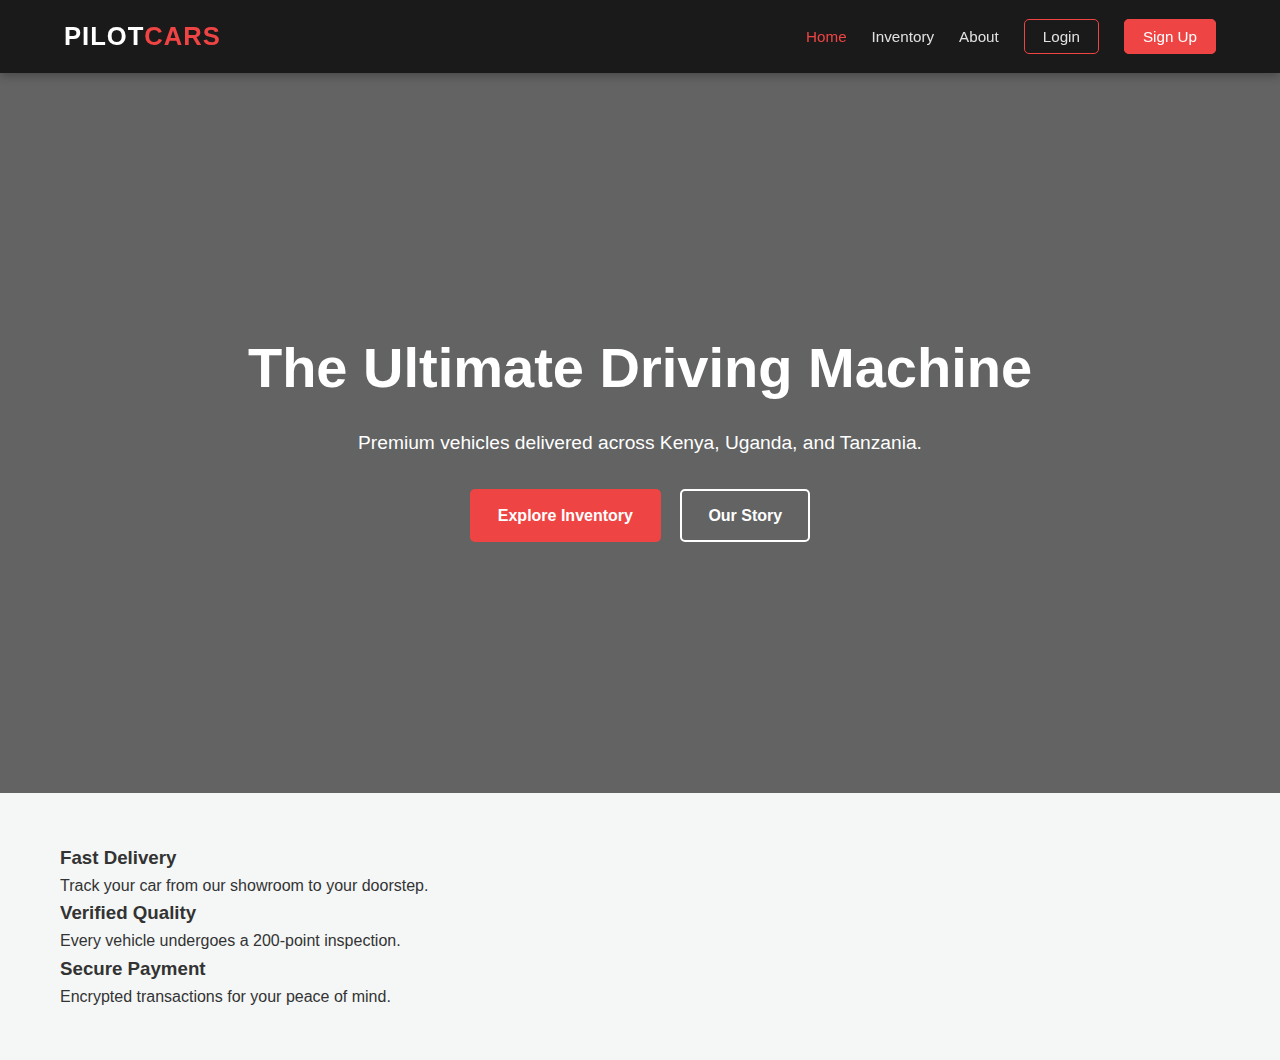
<file: index.html>
<!DOCTYPE html>
<html lang="en">
<head>
    <meta charset="UTF-8">
    <meta name="viewport" content="width=device-width, initial-scale=1.0">
    <title>Pilot Car Co. | Home</title>
    <link rel="stylesheet" href="css/style.css">
</head>
<body>

    <nav class="navbar">
        <div class="logo">PILOT<span>CARS</span></div>
        <ul class="nav-links">
            <li><a href="index.html" class="active">Home</a></li>
            <li><a href="shop.html">Inventory</a></li>
            <li><a href="about.html">About</a></li>
            <li><a href="login.html" class="nav-btn">Login</a></li>
            <li><a href="signup.html" class="nav-btn signup">Sign Up</a></li>
        </ul>
    </nav>

    <header class="hero">
        <div class="hero-content">
            <h1>The Ultimate Driving Machine</h1>
            <p>Premium vehicles delivered across Kenya, Uganda, and Tanzania.</p>
            <div class="hero-btns">
                <a href="shop.html" class="main-btn">Explore Inventory</a>
                <a href="about.html" class="sec-btn">Our Story</a>
            </div>
        </div>
    </header>

    <section class="features">
        <div class="container">
            <div class="feat-grid">
                <div class="feat-card">
                    <h3>Fast Delivery</h3>
                    <p>Track your car from our showroom to your doorstep.</p>
                </div>
                <div class="feat-card">
                    <h3>Verified Quality</h3>
                    <p>Every vehicle undergoes a 200-point inspection.</p>
                </div>
                <div class="feat-card">
                    <h3>Secure Payment</h3>
                    <p>Encrypted transactions for your peace of mind.</p>
                </div>
            </div>
        </div>
    </section>

</body>
</html>
</file>
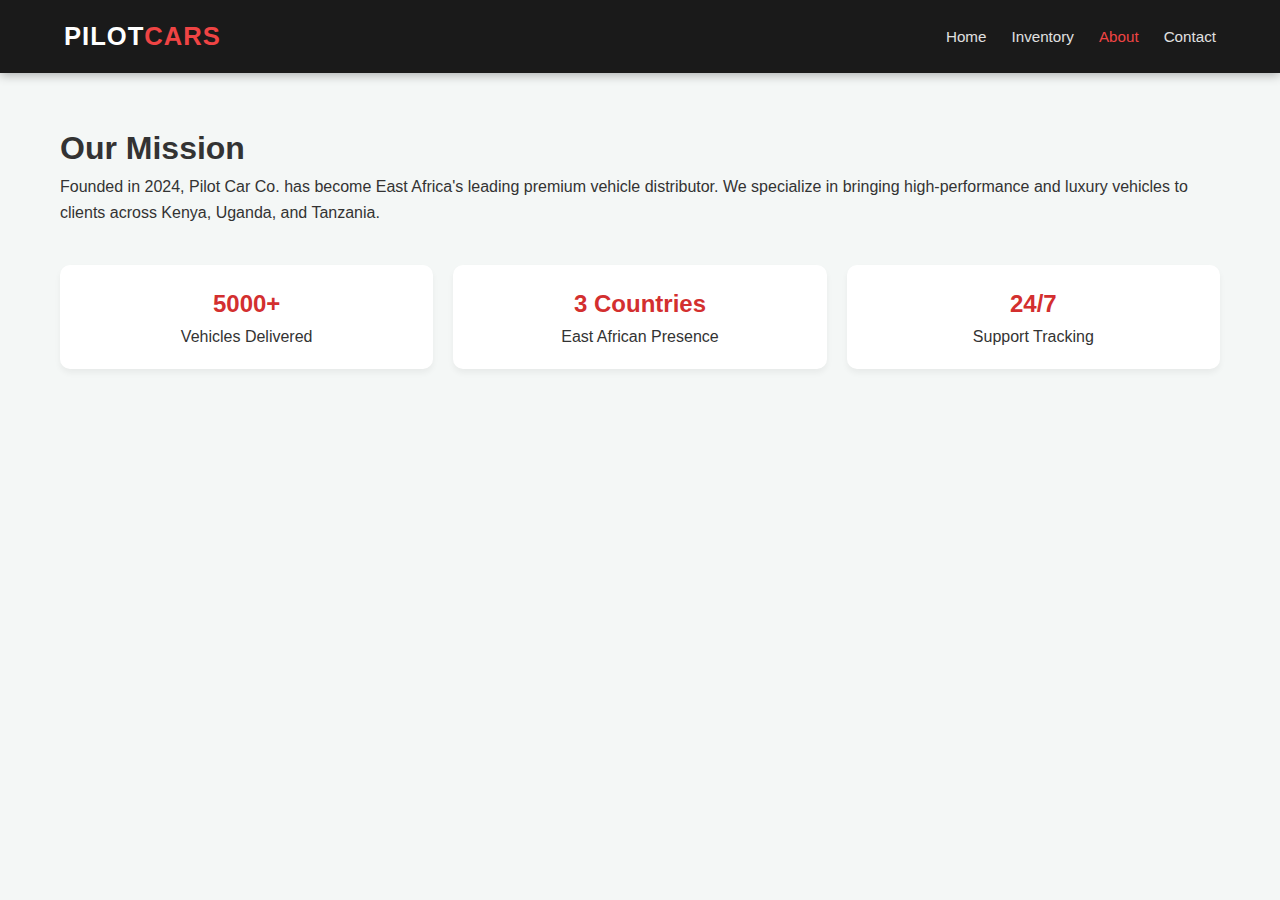
<file: about.html>
<!DOCTYPE html>
<html lang="en">
<head>
    <meta charset="UTF-8">
    <meta name="viewport" content="width=device-width, initial-scale=1.0">
    <title>About Us | Pilot Car Co.</title>
    <link rel="stylesheet" href="css/style.css">
</head>
<body>
    <nav class="navbar">
        <div class="logo">PILOT<span>CARS</span></div>
        <ul class="nav-links">
            <li><a href="index.html">Home</a></li>
            <li><a href="shop.html">Inventory</a></li>
            <li><a href="about.html" class="active">About</a></li>
            <li><a href="contact.html">Contact</a></li>
        </ul>
    </nav>

    <div class="container">
        <section class="about-section">
            <h1>Our Mission</h1>
            <p>Founded in 2024, Pilot Car Co. has become East Africa's leading premium vehicle distributor. We specialize in bringing high-performance and luxury vehicles to clients across Kenya, Uganda, and Tanzania.</p>
            
            <div class="stats-grid" style="display: grid; grid-template-columns: repeat(auto-fit, minmax(200px, 1fr)); gap: 20px; margin-top: 40px;">
                <div class="stat-card" style="background: white; padding: 20px; border-radius: 10px; text-align: center; box-shadow: 0 4px 6px rgba(0,0,0,0.05);">
                    <h2 style="color: #d32f2f;">5000+</h2>
                    <p>Vehicles Delivered</p>
                </div>
                <div class="stat-card" style="background: white; padding: 20px; border-radius: 10px; text-align: center; box-shadow: 0 4px 6px rgba(0,0,0,0.05);">
                    <h2 style="color: #d32f2f;">3 Countries</h2>
                    <p>East African Presence</p>
                </div>
                <div class="stat-card" style="background: white; padding: 20px; border-radius: 10px; text-align: center; box-shadow: 0 4px 6px rgba(0,0,0,0.05);">
                    <h2 style="color: #d32f2f;">24/7</h2>
                    <p>Support Tracking</p>
                </div>
            </div>
        </section>
    </div>
</body>
</html>
</file>
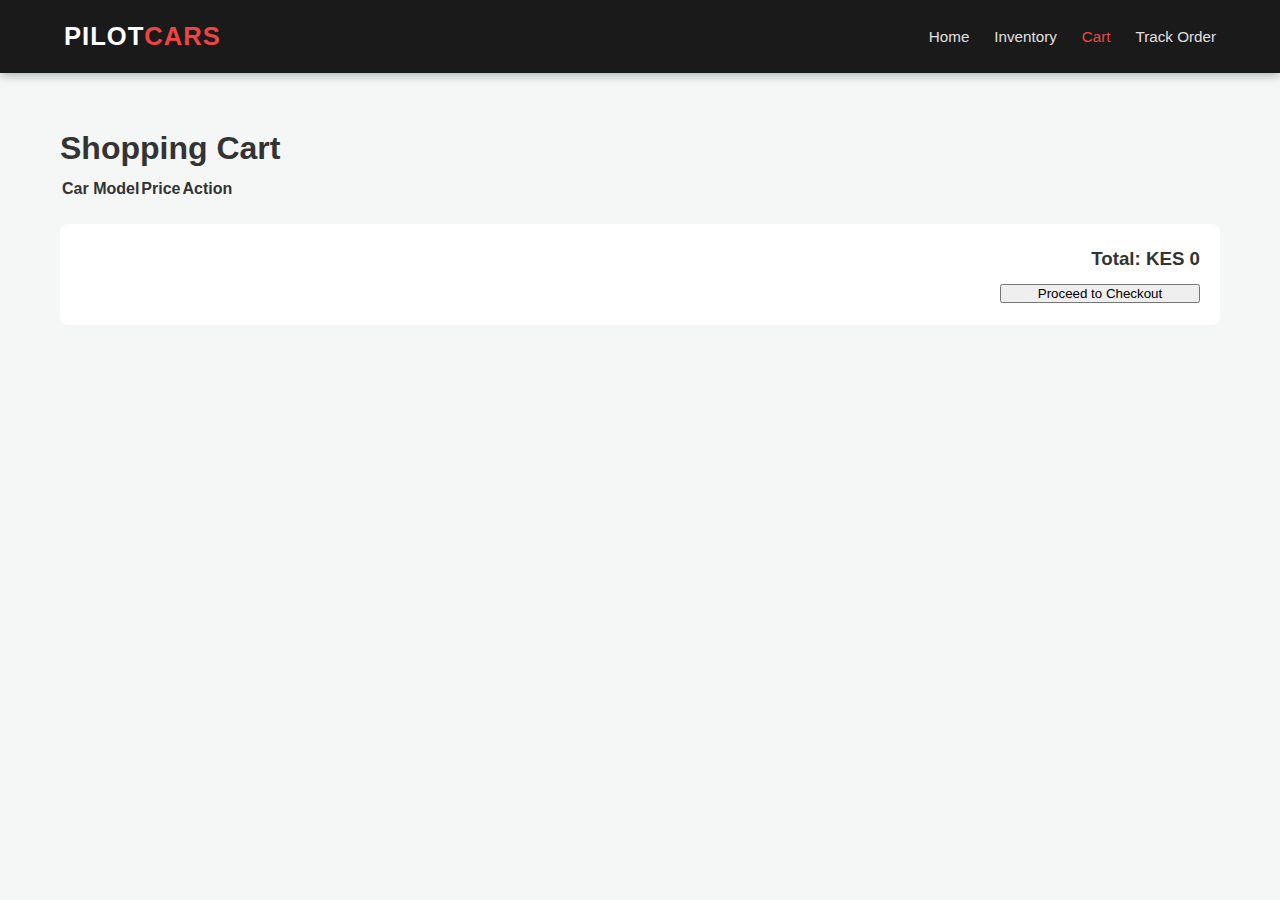
<file: cart.html>
<!DOCTYPE html>
<html lang="en">
<head>
    <meta charset="UTF-8">
    <meta name="viewport" content="width=device-width, initial-scale=1.0">
    <title>Your Cart | Pilot Car Co.</title>
    <link rel="stylesheet" href="css/style.css">
</head>
<body>

    <nav class="navbar">
        <div class="logo">PILOT<span>CARS</span></div>
        <ul class="nav-links">
            <li><a href="index.html">Home</a></li>
            <li><a href="shop.html">Inventory</a></li>
            <li><a href="cart.html" class="active">Cart</a></li>
            <li><a href="orders.html">Track Order</a></li>
        </ul>
    </nav>

    <div class="container">
        <h1>Shopping Cart</h1>
        <div id="cart-content">
            <table class="order-table">
                <thead>
                    <tr>
                        <th>Car Model</th>
                        <th>Price</th>
                        <th>Action</th>
                    </tr>
                </thead>
                <tbody id="cartItems">
                    </tbody>
            </table>

            <div class="cart-summary" style="margin-top: 20px; text-align: right; background: white; padding: 20px; border-radius: 8px;">
                <h3>Total: <span id="cartTotal">KES 0</span></h3>
                <button class="auth-btn" style="width: 200px; margin-top: 10px;" onclick="proceedToCheckout()">Proceed to Checkout</button>
            </div>
        </div>
    </div>

    <script src="js/script.js"></script>
</body>
</html>
</file>
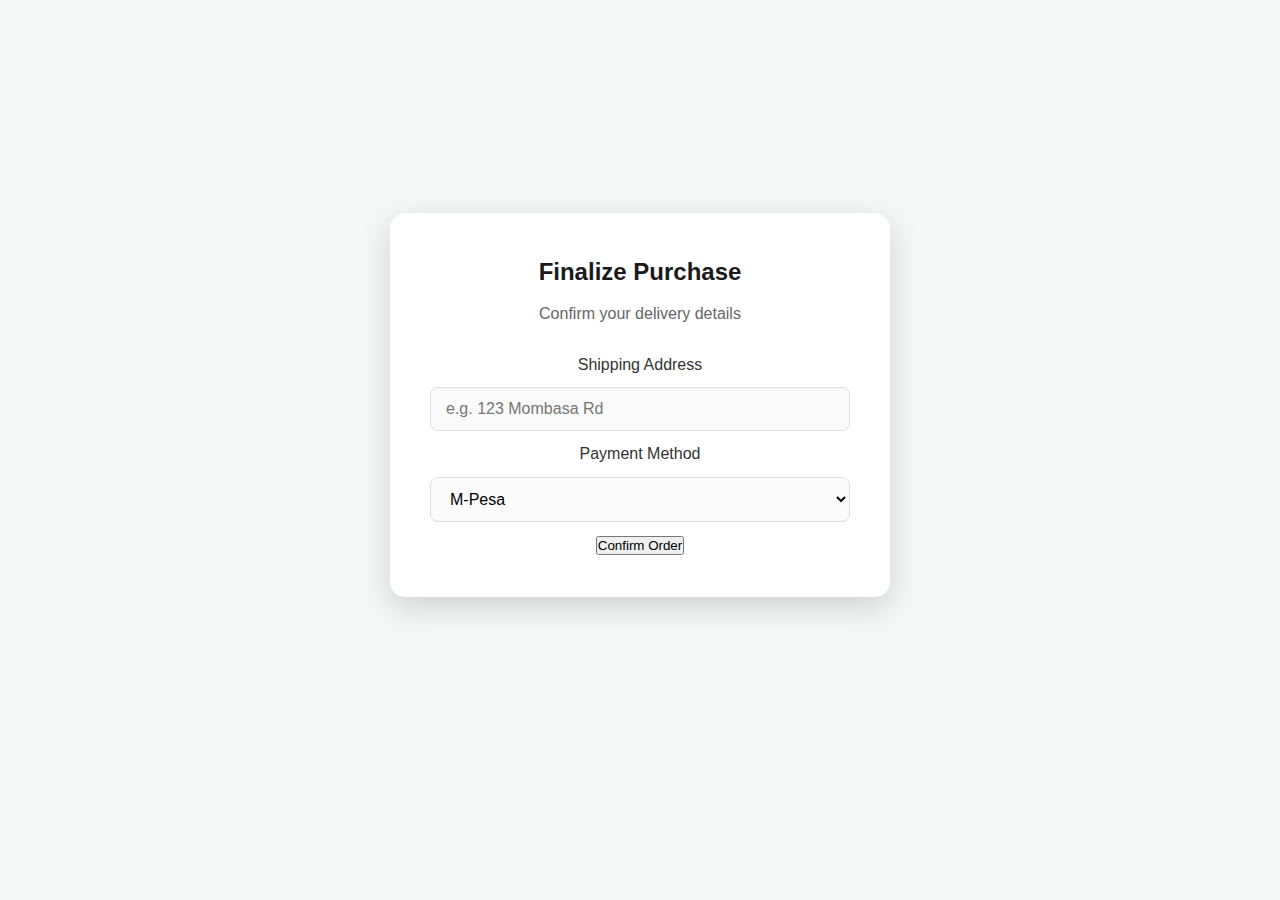
<file: checkout.html>
<!DOCTYPE html>
<html lang="en">
<head>
    <meta charset="UTF-8">
    <title>Checkout | Pilot Car Co.</title>
    <link rel="stylesheet" href="css/style.css">
</head>
<body>
    <div class="auth-container">
        <div class="auth-box">
            <h2>Finalize Purchase</h2>
            <p>Confirm your delivery details</p>
            <form id="checkoutForm">
                <div class="input-field">
                    <label>Shipping Address</label>
                    <input type="text" id="address" placeholder="e.g. 123 Mombasa Rd" required>
                </div>
                <div class="input-field">
                    <label>Payment Method</label>
                    <select required>
                        <option value="mpesa">M-Pesa</option>
                        <option value="card">Credit Card</option>
                        <option value="bank">Bank Transfer</option>
                    </select>
                </div>
                <button type="button" class="auth-btn" onclick="placeOrder()">Confirm Order</button>
            </form>
        </div>
    </div>

    <script>
        function placeOrder() {
            alert("Order Placed Successfully! You can now track your delivery.");
            localStorage.removeItem('cart'); // Clear cart after purchase
            window.location.href = 'orders.html';
        }
    </script>
</body>
</html>
</file>
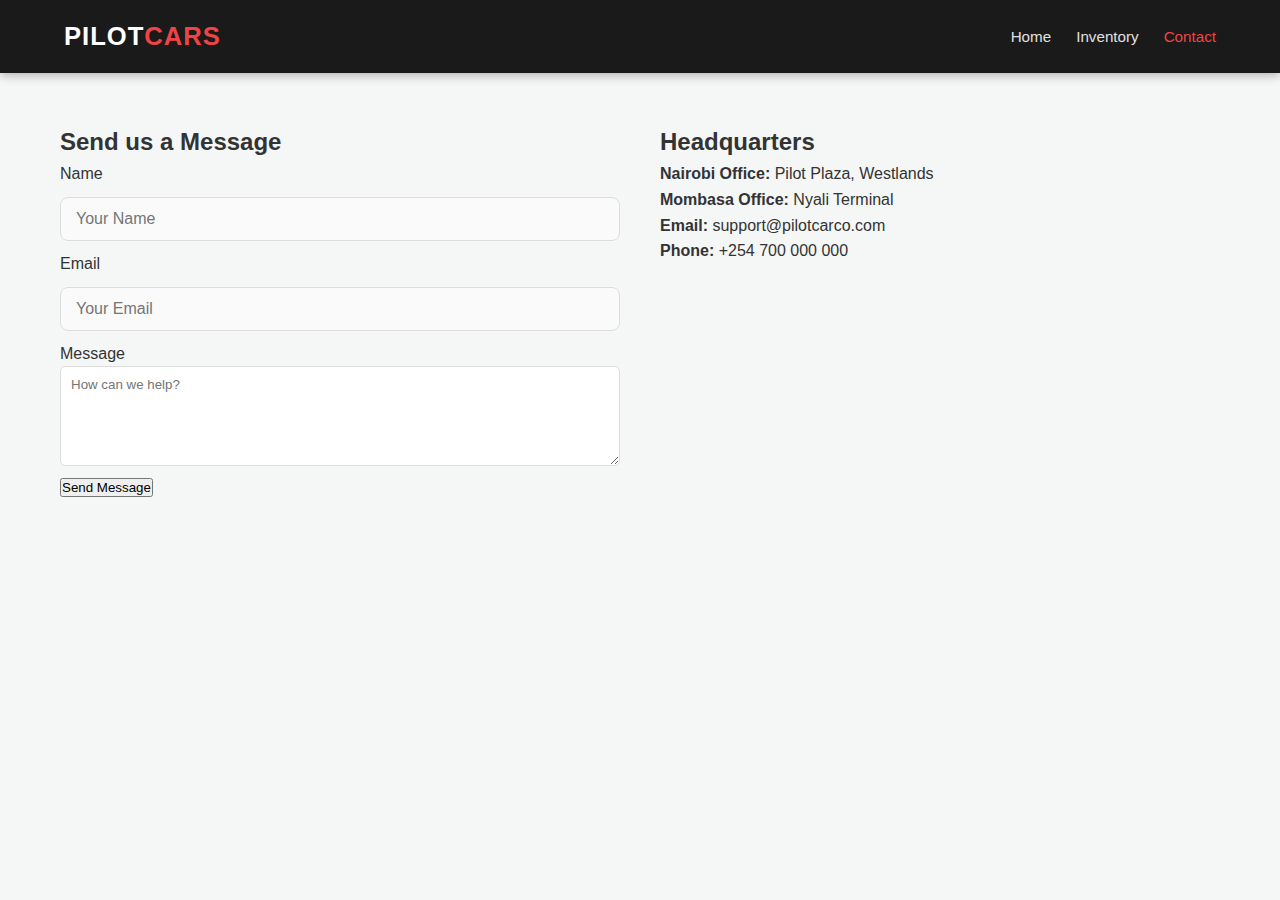
<file: contact.html>
<!DOCTYPE html>
<html lang="en">
<head>
    <meta charset="UTF-8">
    <meta name="viewport" content="width=device-width, initial-scale=1.0">
    <title>Contact Us | Pilot Car Co.</title>
    <link rel="stylesheet" href="css/style.css">
</head>
<body>
    <nav class="navbar">
        <div class="logo">PILOT<span>CARS</span></div>
        <ul class="nav-links">
            <li><a href="index.html">Home</a></li>
            <li><a href="shop.html">Inventory</a></li>
            <li><a href="contact.html" class="active">Contact</a></li>
        </ul>
    </nav>

    <div class="container">
        <div class="contact-wrapper" style="display: grid; grid-template-columns: repeat(auto-fit, minmax(300px, 1fr)); gap: 40px;">
            <div class="contact-form-side">
                <h2>Send us a Message</h2>
                <form onsubmit="alert('Message Sent! Our team will contact you shortly.'); return false;">
                    <div class="input-field">
                        <label>Name</label>
                        <input type="text" placeholder="Your Name" required>
                    </div>
                    <div class="input-field">
                        <label>Email</label>
                        <input type="email" placeholder="Your Email" required>
                    </div>
                    <div class="input-field">
                        <label>Message</label>
                        <textarea style="width: 100%; padding: 10px; border-radius: 5px; border: 1px solid #ddd; height: 100px;" placeholder="How can we help?"></textarea>
                    </div>
                    <button type="submit" class="auth-btn">Send Message</button>
                </form>
            </div>

            <div class="contact-info-side">
                <h2>Headquarters</h2>
                <p><strong>Nairobi Office:</strong> Pilot Plaza, Westlands</p>
                <p><strong>Mombasa Office:</strong> Nyali Terminal</p>
                <p><strong>Email:</strong> support@pilotcarco.com</p>
                <p><strong>Phone:</strong> +254 700 000 000</p>
            </div>
        </div>
    </div>
</body>
</html>
</file>
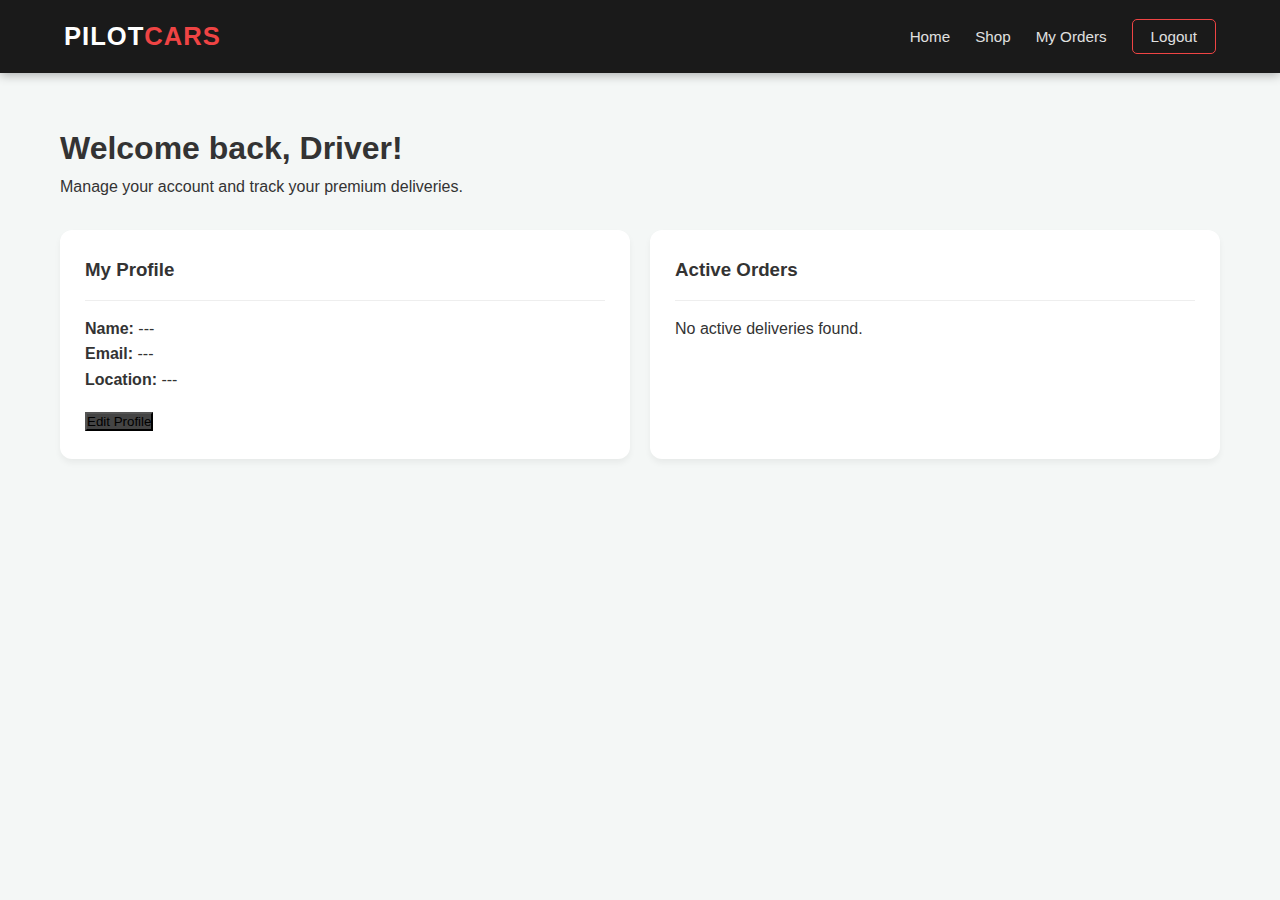
<file: dashboard.html>
<!DOCTYPE html>
<html lang="en">
<head>
    <meta charset="UTF-8">
    <meta name="viewport" content="width=device-width, initial-scale=1.0">
    <title>User Dashboard | Pilot Car Co.</title>
    <link rel="stylesheet" href="css/style.css">
</head>
<body>

    <nav class="navbar">
        <div class="logo">PILOT<span>CARS</span></div>
        <ul class="nav-links">
            <li><a href="index.html">Home</a></li>
            <li><a href="shop.html">Shop</a></li>
            <li><a href="orders.html">My Orders</a></li>
            <li><a href="#" onclick="logout()" class="nav-btn">Logout</a></li>
        </ul>
    </nav>

    <div class="container">
        <div class="dashboard-header">
            <h1>Welcome back, <span id="userGreeting">Driver</span>!</h1>
            <p>Manage your account and track your premium deliveries.</p>
        </div>

        <div class="dashboard-grid" style="display: grid; grid-template-columns: repeat(auto-fit, minmax(300px, 1fr)); gap: 20px; margin-top: 30px;">
            
            <div class="dash-card" style="background: white; padding: 25px; border-radius: 12px; box-shadow: 0 4px 6px rgba(0,0,0,0.05);">
                <h3>My Profile</h3>
                <hr style="margin: 15px 0; border: 0; border-top: 1px solid #eee;">
                <p><strong>Name:</strong> <span id="dashName">---</span></p>
                <p><strong>Email:</strong> <span id="dashEmail">---</span></p>
                <p><strong>Location:</strong> <span id="dashLocation">---</span></p>
                <button class="auth-btn" style="margin-top: 20px; background: #444;">Edit Profile</button>
            </div>

            <div class="dash-card" style="background: white; padding: 25px; border-radius: 12px; box-shadow: 0 4px 6px rgba(0,0,0,0.05);">
                <h3>Active Orders</h3>
                <hr style="margin: 15px 0; border: 0; border-top: 1px solid #eee;">
                <div id="activeOrderContent">
                    <p>No active deliveries found.</p>
                    <a href="shop.html" style="color: #d32f2
</file>
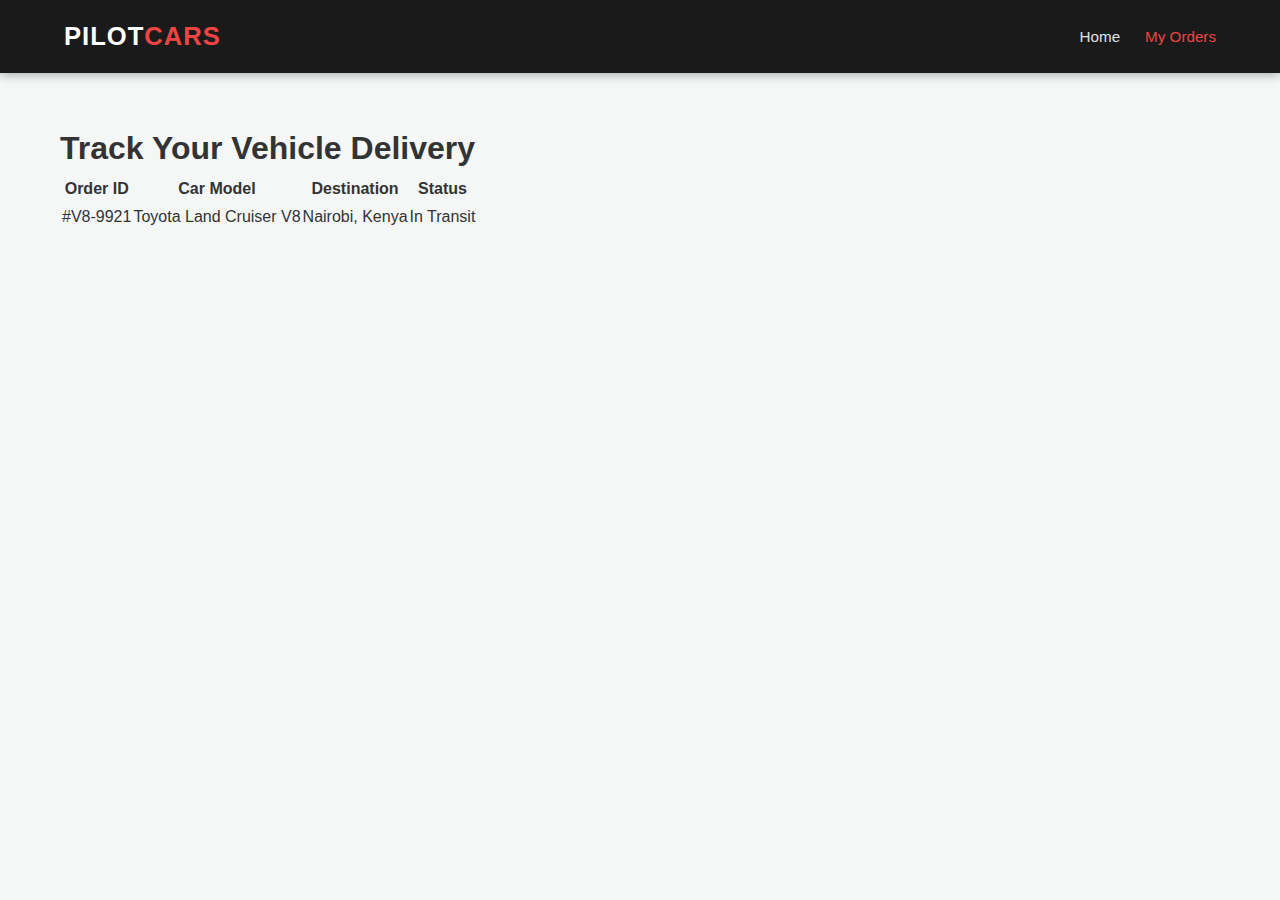
<file: orders.html>
<!DOCTYPE html>
<html lang="en">
<head>
    <meta charset="UTF-8">
    <title>Track Order | Pilot Car Co.</title>
    <link rel="stylesheet" href="css/style.css">
</head>
<body>
    <nav class="navbar">
        <div class="logo">PILOT<span>CARS</span></div>
        <ul class="nav-links">
            <li><a href="index.html">Home</a></li>
            <li><a href="orders.html" class="active">My Orders</a></li>
        </ul>
    </nav>

    <div class="container">
        <h1>Track Your Vehicle Delivery</h1>
        <table class="order-table">
            <thead>
                <tr>
                    <th>Order ID</th>
                    <th>Car Model</th>
                    <th>Destination</th>
                    <th>Status</th>
                </tr>
            </thead>
            <tbody>
                <tr>
                    <td>#V8-9921</td>
                    <td>Toyota Land Cruiser V8</td>
                    <td>Nairobi, Kenya</td>
                    <td><span class="status-badge">In Transit</span></td>
                </tr>
            </tbody>
        </table>
    </div>
</body>
</html>
</file>
<file: css/style.css>
/* --- Global Reset & Fonts --- */
* {
    margin: 0;
    padding: 0;
    box-sizing: border-box;
    font-family: 'Segoe UI', Tahoma, Geneva, Verdana, sans-serif;
}

body {
    background-color: #f4f7f6;
    color: #333;
    line-height: 1.6;
}

/* --- Navigation Bar --- */
.navbar {
    background: #1a1a1a;
    padding: 1rem 5%;
    display: flex;
    justify-content: space-between;
    align-items: center;
    position: sticky;
    top: 0;
    z-index: 1000;
    box-shadow: 0 2px 10px rgba(0,0,0,0.3);
}

.logo { 
    color: #fff; 
    font-weight: 800; 
    font-size: 1.6rem; 
    text-decoration: none;
    letter-spacing: 1px;
}

.logo span { color: #ef4444; }

.nav-links { 
    list-style: none; 
    display: flex; 
    gap: 25px; 
    align-items: center; 
}

.nav-links a { 
    color: #e0e0e0; 
    text-decoration: none; 
    font-size: 0.95rem; 
    font-weight: 500;
    transition: 0.3s; 
}

.nav-links a:hover, .nav-links a.active { color: #ef4444; }

/* Navigation Buttons */
.nav-btn {
    padding: 8px 18px;
    border-radius: 5px;
    border: 1px solid #ef4444;
}

.signup {
    background: #ef4444;
    color: #fff !important;
}

/* --- Hero Section (Home Page) --- */
.hero {
    height: 80vh;
    background: linear-gradient(rgba(0,0,0,0.6), rgba(0,0,0,0.6)), 
                url('https://images.unsplash.com/photo-1492144534655-ae79c964c9d7?auto=format&fit=crop&w=1500&q=80');
    background-size: cover;
    background-position: center;
    display: flex;
    justify-content: center;
    align-items: center;
    text-align: center;
    color: #fff;
}

.hero-content h1 { font-size: 3.5rem; margin-bottom: 15px; }
.hero-content p { font-size: 1.2rem; margin-bottom: 30px; }

.main-btn {
    background: #ef4444;
    color: #fff;
    padding: 14px 28px;
    text-decoration: none;
    border-radius: 5px;
    font-weight: bold;
    display: inline-block;
    transition: 0.3s;
}

.sec-btn {
    border: 2px solid #fff;
    color: #fff;
    padding: 12px 26px;
    text-decoration: none;
    border-radius: 5px;
    font-weight: bold;
    margin-left: 15px;
    display: inline-block;
    transition: 0.3s;
}

.main-btn:hover { background: #d32f2f; }
.sec-btn:hover { background: #fff; color: #000; }

/* --- Inventory Grid (Shop Page) --- */
.container { max-width: 1200px; margin: 50px auto; padding: 0 20px; }

.car-grid {
    display: grid;
    grid-template-columns: repeat(auto-fit, minmax(300px, 1fr));
    gap: 30px;
}

.car-card {
    background: #fff;
    border-radius: 12px;
    overflow: hidden;
    box-shadow: 0 5px 15px rgba(0,0,0,0.1);
    transition: transform 0.3s;
    padding-bottom: 20px;
    text-align: center;
}

.car-card:hover { transform: translateY(-10px); }

.car-photo {
    width: 100%;
    height: 200px;
    object-fit: cover;
}

.car-card h3 { margin: 15px 0 5px; font-size: 1.3rem; }

.price {
    color: #ef4444;
    font-weight: 700;
    font-size: 1.2rem;
    margin-bottom: 15px;
}

.add-btn {
    background: #1a1a1a;
    color: #fff;
    border: none;
    padding: 10px 20px;
    border-radius: 5px;
    cursor: pointer;
    font-weight: 600;
}

/* --- Auth Pages (Signup/Login) --- */
.auth-container {
    display: flex;
    justify-content: center;
    align-items: center;
    min-height: 90vh;
    padding: 40px 20px;
}

.auth-box {
    background: #fff;
    padding: 40px;
    border-radius: 15px;
    box-shadow: 0 10px 30px rgba(0,0,0,0.15);
    width: 100%;
    max-width: 500px;
    text-align: center;
}

.auth-box h2 { margin-bottom: 10px; color: #1a1a1a; }
.auth-box p { margin-bottom: 25px; color: #666; }

.form-row {
    display: flex;
    gap: 15px;
}

input, select {
    width: 100%;
    padding: 12px 15px;
    margin: 10px 0;
    border: 1px solid #ddd;
    border-radius: 8px;
    font-size: 1rem;
    background: #fafafa;
}

input:focus, select:focus {
    outline: none;
    border-color: #ef4444;
    background: #fff;
}

/* --- Footer --- */
footer {
    background: #1a1a1a;
    color: #fff;
    text-align: center;
    padding: 30px 20px;
    margin-top: 60px;
}

/* --- Responsive --- */
@media (max-width: 768px) {
    .nav-links { display: none; } /* Mobile menu logic would go here */
    .hero-content h1 { font-size: 2.2rem; }
    .form-row { flex-direction: column; gap: 0; }
}
</file>
